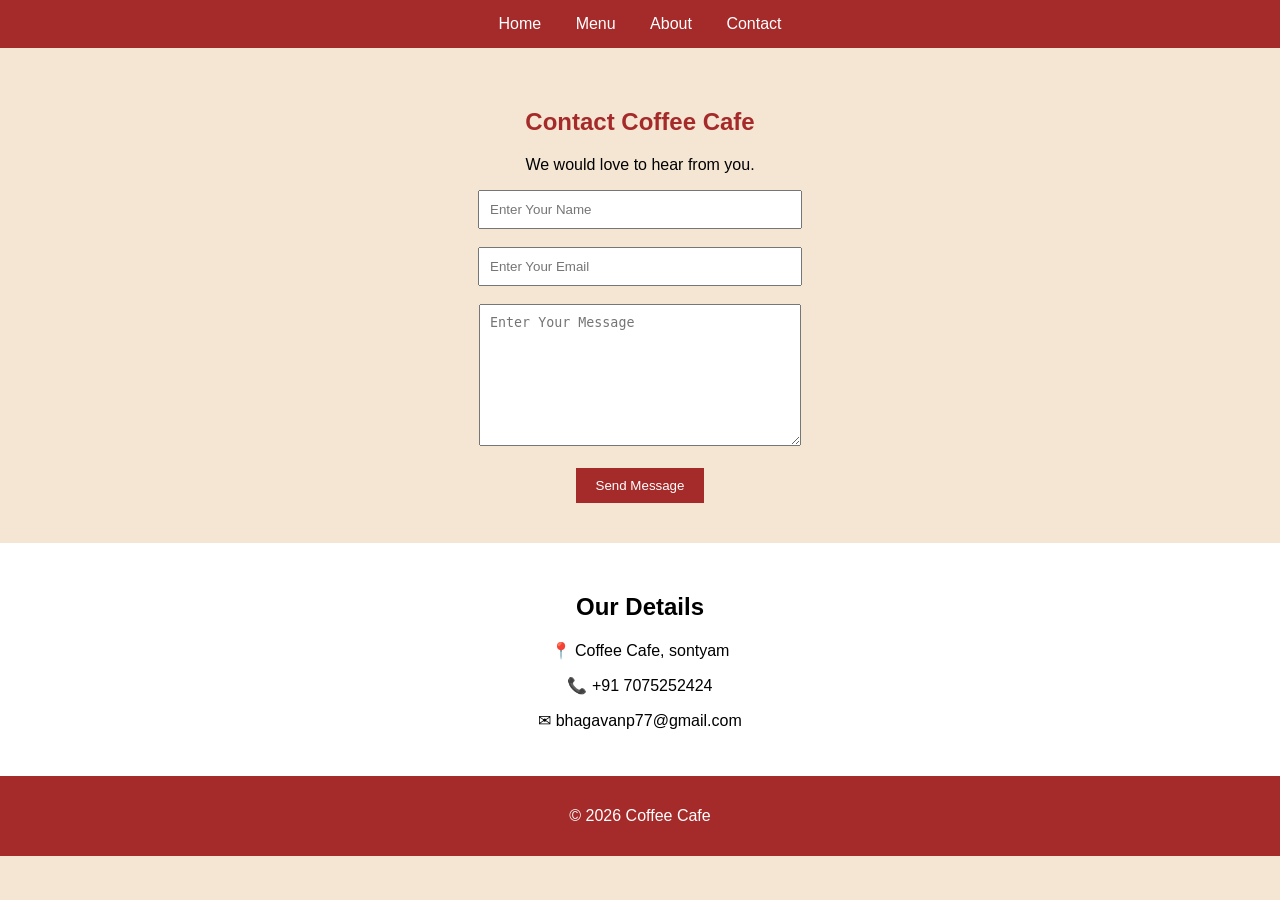
<file: contact.html>
<!DOCTYPE html>
<html>

<head>
    <title>Contact Us</title>
    <link rel="stylesheet" href="cssstyle3.css">
</head>

<body>


    <header>
        <nav>
            <a href="index.html">Home</a>
            <a href="Menu.html">Menu</a>
            <a href="About.html">About</a>
            <a href="contact.html">Contact</a>
        </nav>
    </header>


    <section class="contact">

        <h1>Contact Coffee Cafe</h1>

        <p>We would love to hear from you.</p>

        <form>

            <input type="text" placeholder="Enter Your Name" required>

            <br><br>

            <input type="email" placeholder="Enter Your Email" required>

            <br><br>

            <textarea placeholder="Enter Your Message"></textarea>

            <br><br>

            <button>Send Message</button>

        </form>

    </section>

    
    <section class="details">

        <h2>Our Details</h2>

        <p>📍 Coffee Cafe, sontyam</p>

        <p>📞 +91 7075252424</p>

        <p>✉ bhagavanp77@gmail.com</p>

    </section>


    <footer>
        <p>© 2026 Coffee Cafe</p>
    </footer>

</body>
</html>
</file>
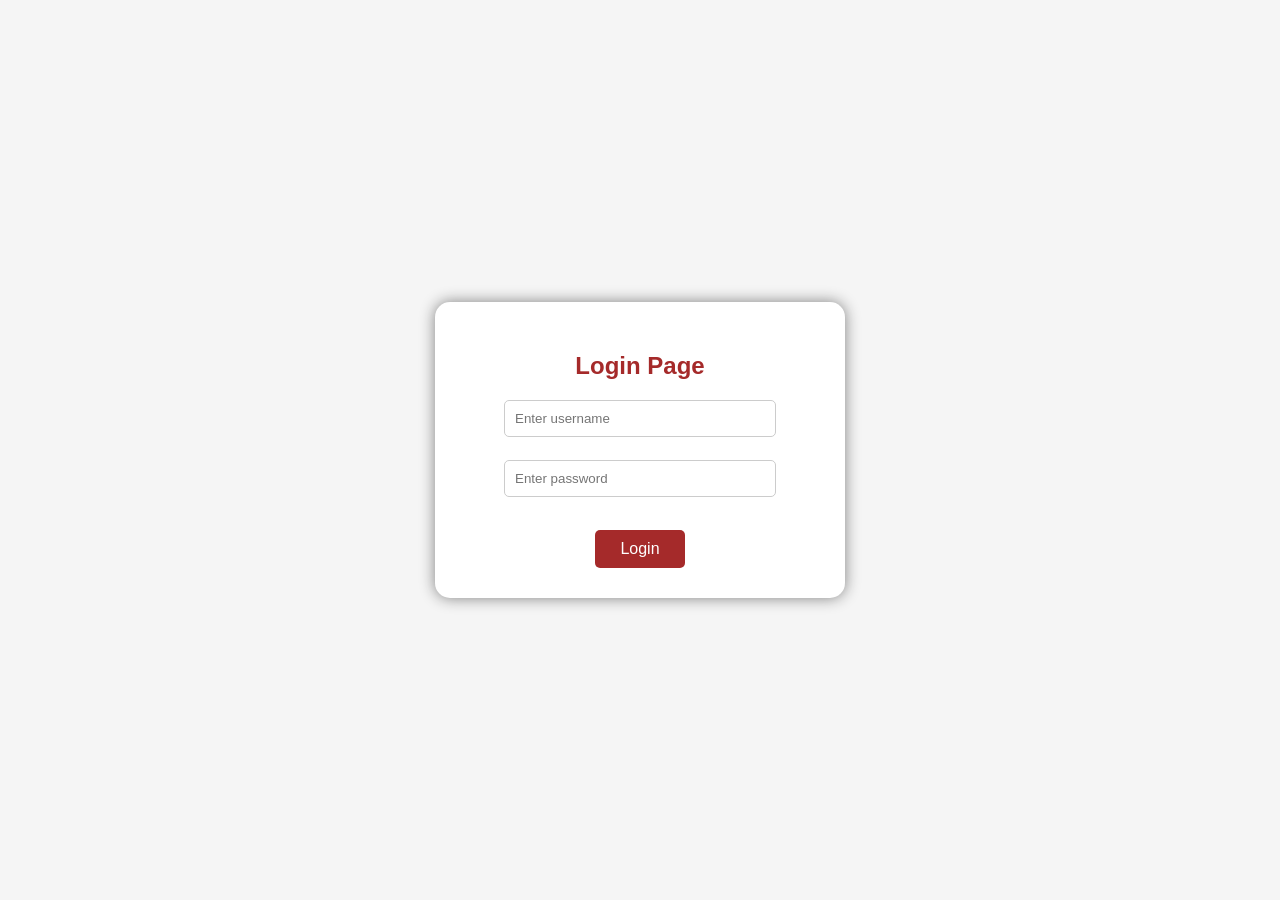
<file: loginsuccess.html>
<!DOCTYPE html>
<html lang="en">
<head>
    <meta charset="UTF-8">
    <meta name="viewport" content="width=>, initial-scale=1.0">
    <title>Document</title>
    <style>
        body {
            font-family: Arial, Helvetica, sans-serif;
            background-color: #f5f5f5;
            height: 100vh;
            margin: 0;
            display: flex; /* Centers the form horizontally and vertically */
            justify-content: center;
            align-items: center;
        }

        form {
            background-color: white;
            padding: 30px;
            border-radius: 15px;
            box-shadow: 0px 0px 15px gray;
            width: 350px;
            text-align: center;
        }

        h2 {
            color: brown;
            margin-bottom: 20px;
        }

        input {
            width: 250px;
            padding: 10px;
            margin-bottom: 5px;
            border: 1px solid #ccc;
            border-radius: 5px;
        }

        button {
            padding: 10px 25px;
            font-size: 16px;
            background-color: brown;
            color: white;
            border: none;
            border-radius: 5px;
            cursor: pointer;
            margin-top: 10px;
        }

        button:hover {
            background-color: #5d1919; /* Darker brown when hovering */
        }
    
    </style>
</head>
<body>
    <script>
        function loginvalidation(){
            var uname= document.myform.username.value;
            var pass= document.myform.password.value;
            if(uname==null || uname == ""){
                alert("Name cant be blank!");
                return false
            }
            else if(pass.length<6){
                alert("Password must be exact 6 characters long!");
                return false
            }
    
              
        
    }
    </script>
    <form name="myform" action ="index.html" onsubmit="return loginvalidation()">
       <h2 > Login Page</h2>
        <input type ="text" name = "username" placeholder="Enter username" ><br><br>
        <input type ="password" name = "password" placeholder="Enter password" ><br><br>
        <button type = "submit">Login</button>
    </form>
</body>
</html>
</file>
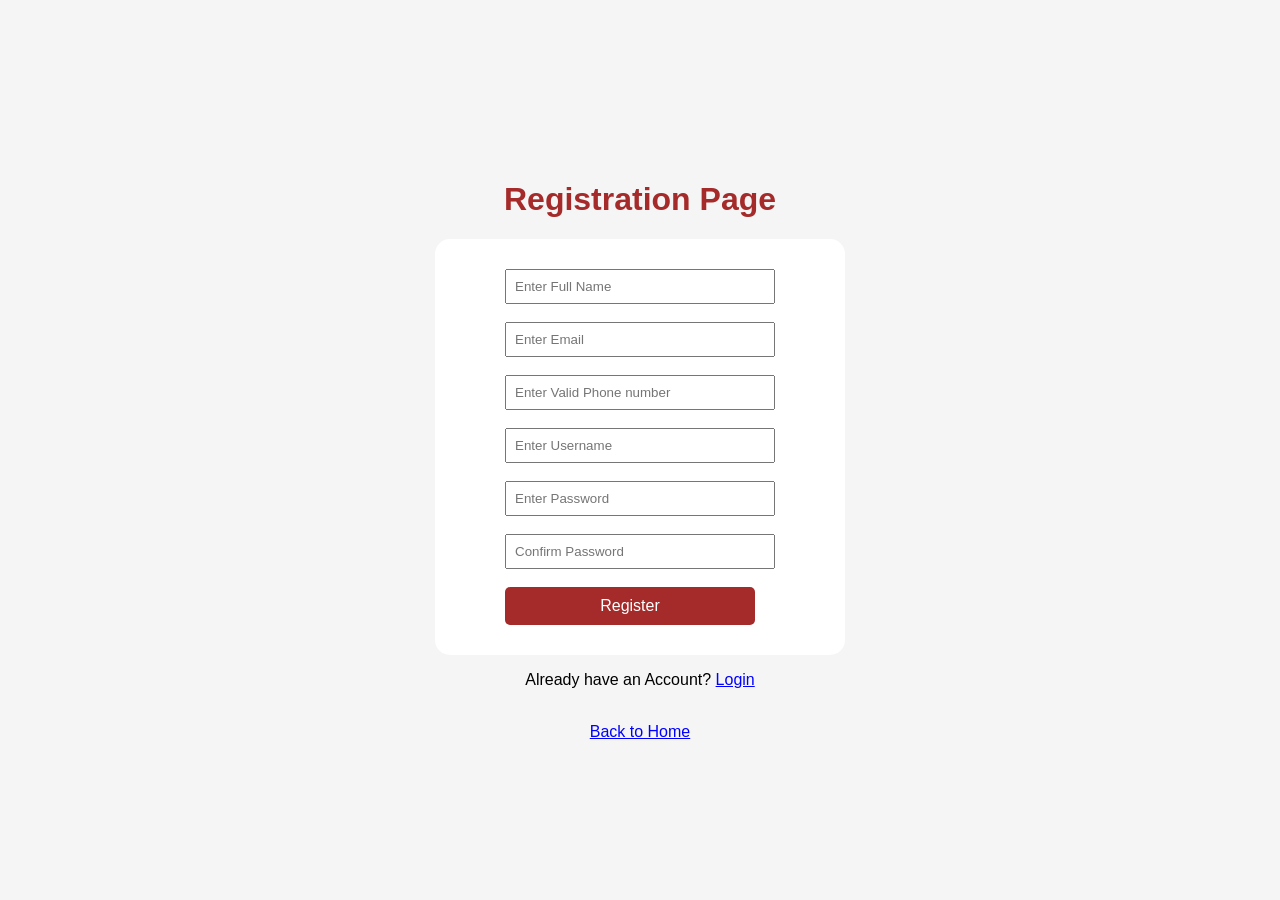
<file: Registration.html>
<!DOCTYPE html>
<html lang="en">
<head>
    <meta charset="UTF-8">
    <meta name="viewport" content="width=device-width, initial-scale=1.0">
    <title>Registration page</title>
    <style>
        body{
            font-family: Arial, Helvetica, sans-serif;
            background-color: #f5f5f5;
            height: 100vh;
            margin: 0;
            display: flex;
            flex-direction: column;
            align-items: center;
            justify-content: center;
            
        }
        .container{
            background-color: white;
            padding:30px;
            border-radius:15px;
            box-shadow : 0px opx 15px gray;
            width: 350px;
            display: flex;
            flex-direction: column;
            align-items: center;   
        }

        h1{
            color:brown;
        }

        input{
            width:250px;
            padding:8px;
        }
        h2{
            font-size: 22px;
        }
        button{
            width: 250px;
            padding:10px 20px;
            font-size: 16px;
            background-color: brown;
            color:white;
            border-radius: 5px;
            border:none
            
        }
        button:hover{
            background-color: darkgreen;

        }
        a{
            color:blue
        }
        
    </style>
</head>
<body>


    <script>
        function Registrationvalidation(){
            var name= document.myRegistration.fullname.value;
            var mail= document.myRegistration.email.value;
            var tele= document.myRegistration.phonenumber.value;
            var uname= document.myRegistration.username.value;
            var pass= document.myRegistration.password.value;
            var pas1= document.myRegistration.password2.value;
            if(name == "" || name==null){
                alert("Name cannot be empty");
                return false;
            }

    
            if(mail.indexOf("@") == -1 || mail.indexOf(".") == -1){
                alert("Enter valid email");
                return false;
            }

   
            if(tele.length != 10){
                alert("Phone number must contain 10 digits");
                return false;
            }   
            if(uname.length < 5){
                alert("Username must contain minimum 5 characters");
                return false;
            }

   
            if(pass.length < 6){
                alert("Password must contain minimum 6 characters");
                return false;
            }

    
            if(pass != pas1){
                alert("Passwords do not match");
                return false;
            }

            alert("Registration Successful");
            return true;
             }
    </script>
    <h1 > Registration Page</h1>
    <div class="container">
    <form name="myRegistration" action = "LoginSuccess.html" onsubmit="return Registrationvalidation()">
        <input type ="text" name = "fullname" placeholder="Enter Full Name" required ><br><br>
        <input type ="email" name = "email" placeholder="Enter Email" required ><br><br>
        <input type ="tel" name = "phonenumber" placeholder="Enter Valid Phone number" required ><br><br>
        <input type ="text" name = "username" placeholder="Enter Username" required ><br><br>
        <input type ="password" name = "password" placeholder="Enter Password" required ><br><br>
        <input type ="password" name = "password2" placeholder="Confirm Password" required ><br><br>

        <button type="submit">Register</button>

    </form>
    </div>
    <p>Already have an Account? <a href="loginsuccess.html"> Login</a></p><br>


    <nav>
        <a href="index.html">Back to Home</a>
        
    </nav>
     
</body>
</html>
</file>
<file: cssstyle3.css>
body{
    margin:0;
    font-family:Arial;
    background-color:#f5e6d3;
}

/* Navbar */
header{
    background-color:brown;
    padding:15px;
    text-align:center;
}

nav a{
    color:white;
    text-decoration:none;
    margin:15px;
}

/* Contact Section */
.contact{
    text-align:center;
    padding:40px;
}

.contact h1{
    color:brown;
}

/* Form */
input{
    width:300px;
    padding:10px;
}

textarea{
    width:300px;
    height:120px;
    padding:10px;
}

button{
    padding:10px 20px;
    background-color:brown;
    color:white;
    border:none;
}

/* Details */
.details{
    text-align:center;
    padding:30px;
    background-color:white;
}

/* Footer */
footer{
    background-color:brown;
    color:white;
    text-align:center;
    padding:15px;
}
</file>
